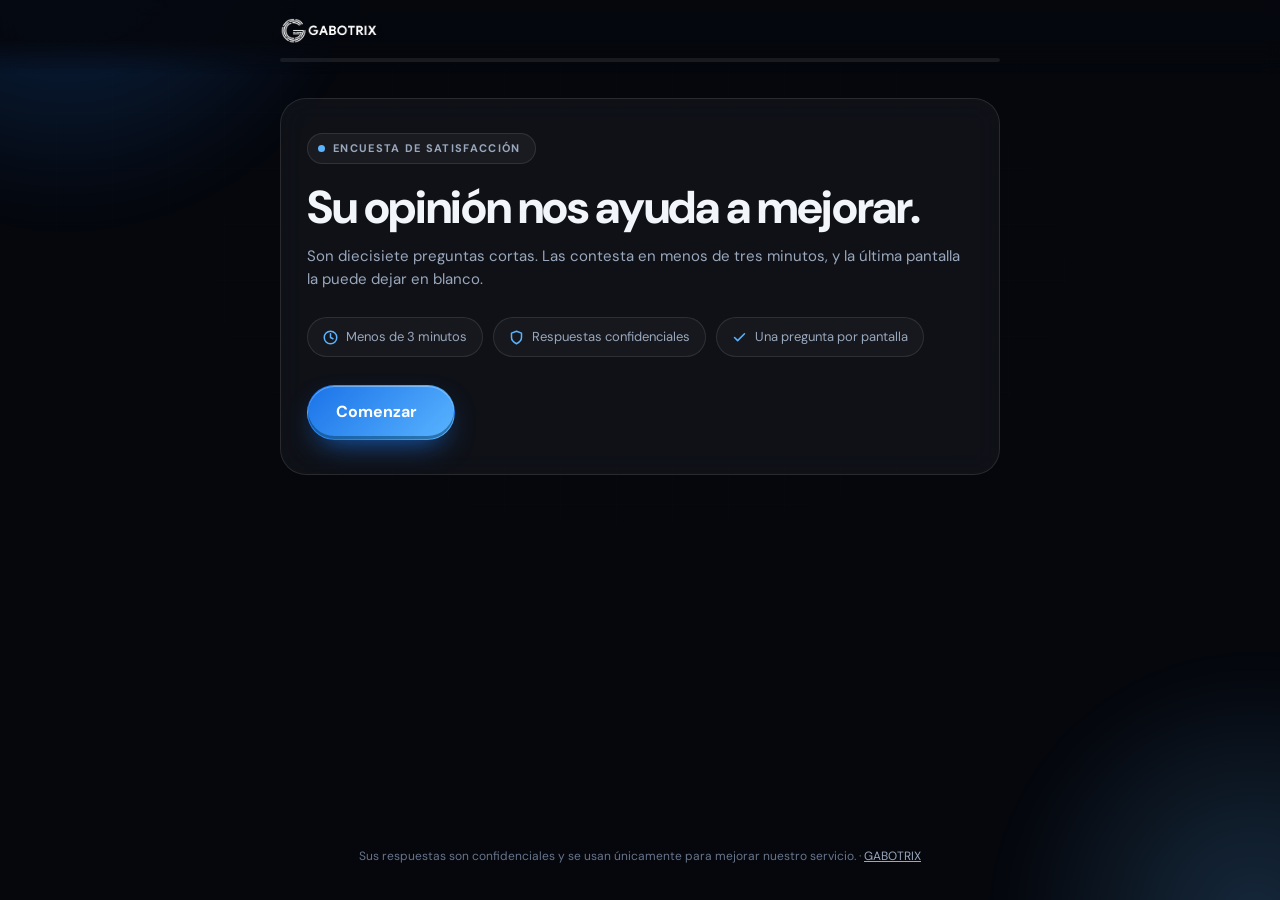
<file: index.html>
<!doctype html>
<html lang="es">
<head>
<meta charset="utf-8">
<meta name="viewport" content="width=device-width, initial-scale=1, viewport-fit=cover">
<title>Encuesta de satisfacción · GABOTRIX</title>
<meta name="description" content="Su opinión nos ayuda a mejorar. Esta encuesta toma menos de 3 minutos.">
<meta name="theme-color" content="#05070d">
<meta name="robots" content="noindex">

<meta property="og:title" content="Encuesta de satisfacción · GABOTRIX">
<meta property="og:description" content="Su opinión nos ayuda a mejorar. Toma menos de 3 minutos.">
<meta property="og:type" content="website">

<link rel="icon" type="image/png" sizes="32x32" href="assets/icono-32.png">
<link rel="icon" href="assets/favicon.ico" sizes="48x48 32x32 16x16">
<link rel="apple-touch-icon" href="assets/apple-touch-icon.png">

<link rel="preconnect" href="https://fonts.googleapis.com">
<link rel="preconnect" href="https://fonts.gstatic.com" crossorigin>
<link rel="stylesheet" href="https://fonts.googleapis.com/css2?family=DM+Sans:opsz,wght@9..40,400..800&display=swap">
<link rel="stylesheet" href="assets/encuesta.css">
</head>
<body>

<div class="envoltura">

  <header class="cabecera">
    <div class="cabecera-fila">
      <img class="logo" src="assets/gabotrix-logo.png" alt="GABOTRIX">
      <!-- Vacío hasta que arranca la encuesta: en la portada no hay paso que contar. -->
      <span class="paso-de" id="contador-pasos" aria-live="polite"></span>
    </div>
    <div class="barra" role="progressbar" aria-label="Avance de la encuesta"
         aria-valuemin="0" aria-valuemax="100" aria-valuenow="0" id="barra">
      <div class="barra-fill" id="barra-fill"></div>
    </div>
  </header>

  <main class="escena">
    <!-- Todo lo de dentro lo dibuja assets/encuesta.js. Sin JavaScript no hay
         encuesta: se avisa aquí mismo en vez de dejar una página en blanco. -->
    <div class="paso" id="escena">
      <noscript>
        <div class="portada-marco">
          <h1>Necesitamos JavaScript</h1>
          <p class="ayuda">Esta encuesta es interactiva y no funciona con JavaScript
          desactivado. Actívelo y vuelva a cargar la página, o escríbanos a
          <a href="mailto:contacto@gabotrix.com">contacto@gabotrix.com</a>.</p>
        </div>
      </noscript>
    </div>
  </main>

  <footer class="pie">
    Sus respuestas son confidenciales y se usan únicamente para mejorar nuestro servicio.
    · <a href="https://gabotrix.com" rel="noopener">GABOTRIX</a>
  </footer>

</div>

<script src="assets/encuesta.js"></script>
</body>
</html>
</file>
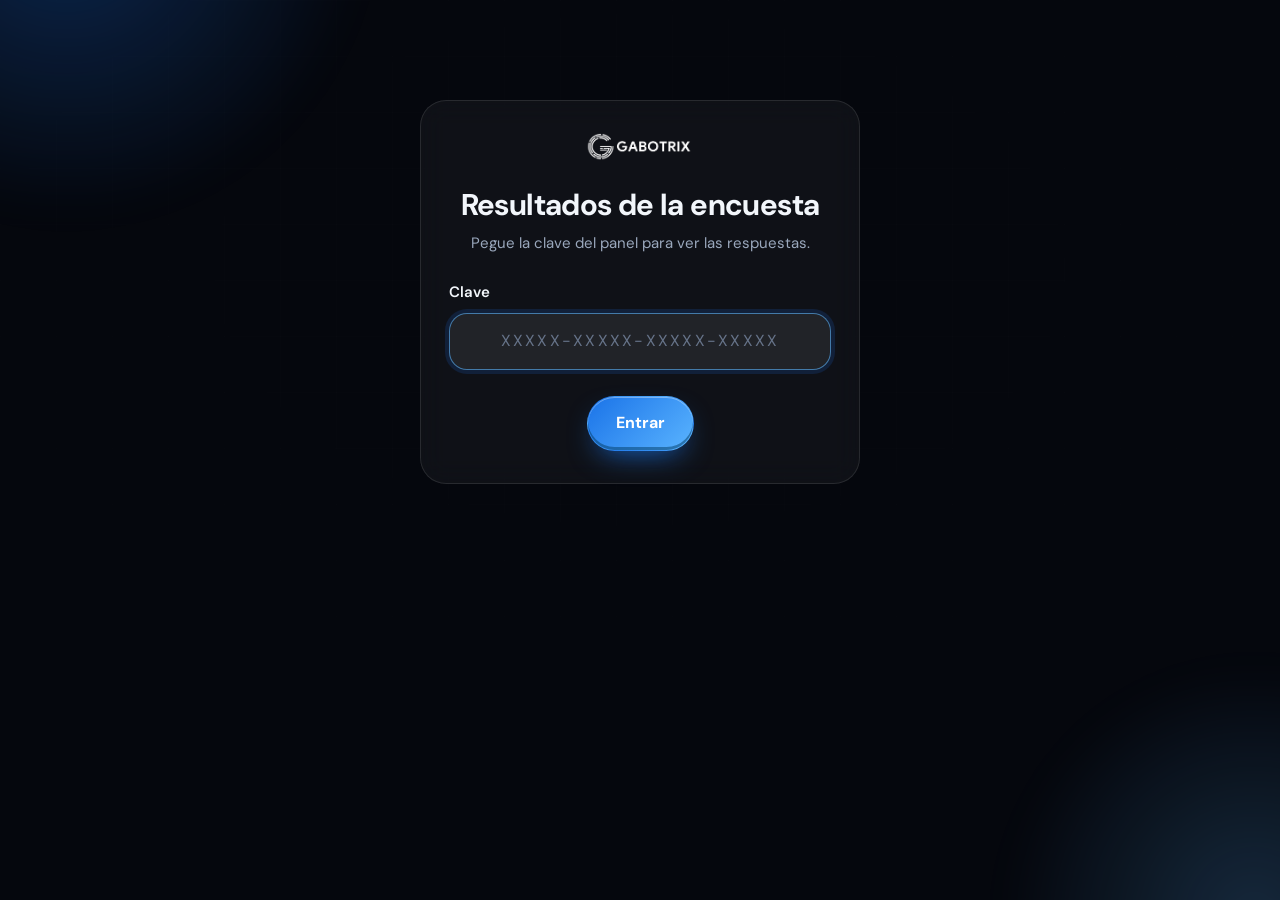
<file: panel.html>
<!doctype html>
<html lang="es">
<head>
<meta charset="utf-8">
<meta name="viewport" content="width=device-width, initial-scale=1, viewport-fit=cover">
<title>Resultados de la encuesta · GABOTRIX</title>
<meta name="theme-color" content="#05070d">
<!-- Aunque esté tras clave, que no salga en buscadores. -->
<meta name="robots" content="noindex, nofollow">

<link rel="icon" type="image/png" sizes="32x32" href="assets/icono-32.png">
<link rel="icon" href="assets/favicon.ico" sizes="48x48 32x32 16x16">

<link rel="preconnect" href="https://fonts.googleapis.com">
<link rel="preconnect" href="https://fonts.gstatic.com" crossorigin>
<link rel="stylesheet" href="https://fonts.googleapis.com/css2?family=DM+Sans:opsz,wght@9..40,400..800&display=swap">
<!-- encuesta.css trae el fondo, los pills y los campos; panel.css sólo lo propio
     del tablero. Así los dos lados de la herramienta no se despintan por
     separado cuando se toca un color. -->
<link rel="stylesheet" href="assets/encuesta.css">
<link rel="stylesheet" href="assets/panel.css">
</head>
<body>

<div class="envoltura">
  <main class="escena" id="escena">
    <noscript>
      <div class="portada-marco">
        <h1>Necesitamos JavaScript</h1>
        <p class="ayuda">Este panel consulta los resultados en vivo y no funciona
        con JavaScript desactivado.</p>
      </div>
    </noscript>
  </main>
</div>

<script src="assets/panel.js"></script>
</body>
</html>
</file>
<file: assets/encuesta.css>
/* Encuesta de satisfacción GABOTRIX — hoja de estilo única.
 *
 * Sin compilador ni framework: la página se sirve tal cual desde GitHub Pages,
 * así que lo que hay aquí es lo que llega al navegador. Cualquiera puede abrir
 * el archivo y cambiar un color sin instalar nada.
 *
 * El azul y el degradado son los de la web pública (brand-override.css de
 * gabotrix-ai-nova); la tipografía, la misma DM Sans. */

:root {
  --marca: #1a73e8;
  --marca-claro: #5ab4ff;
  --degradado: linear-gradient(135deg, #1a73e8 0%, #5ab4ff 100%);

  --fondo: #05070d;
  --tinta: #f2f6fb;
  --tinta-2: #9aa8bd;
  --tinta-3: #67748a;

  --vidrio: rgba(255, 255, 255, 0.045);
  --vidrio-alto: rgba(255, 255, 255, 0.075);
  --borde: rgba(255, 255, 255, 0.10);
  --borde-alto: rgba(255, 255, 255, 0.22);

  --bien: #34d399;
  --medio: #fbbf24;
  --mal: #f87171;

  --radio: 18px;
  --radio-sm: 14px;
  --ancho: 720px;
}

*,
*::before,
*::after { box-sizing: border-box; }

html { -webkit-text-size-adjust: 100%; }

body {
  margin: 0;
  min-height: 100svh;
  background: var(--fondo);
  color: var(--tinta);
  font-family: "DM Sans", system-ui, -apple-system, "Segoe UI", sans-serif;
  font-size: 16px;
  line-height: 1.55;
  -webkit-font-smoothing: antialiased;
  overflow-x: hidden;
}

/* La aurora del fondo: dos manchas de color muy desenfocadas que se mueven
 * despacio. Van en un pseudo-elemento fijo para que no entren en el flujo ni
 * provoquen barra horizontal en móvil. */
body::before {
  content: "";
  position: fixed;
  inset: -30vmax;
  z-index: 0;
  pointer-events: none;
  background:
    radial-gradient(38vmax 38vmax at 22% 18%, rgba(26, 115, 232, 0.30), transparent 62%),
    radial-gradient(32vmax 32vmax at 80% 78%, rgba(90, 180, 255, 0.20), transparent 62%),
    radial-gradient(26vmax 26vmax at 62% 8%, rgba(120, 80, 255, 0.14), transparent 65%);
  filter: blur(18px);
  animation: aurora 26s ease-in-out infinite alternate;
}

/* Una retícula finísima encima: le da textura de producto y evita que el
 * degradado se vea como una mancha lisa. */
body::after {
  content: "";
  position: fixed;
  inset: 0;
  z-index: 0;
  pointer-events: none;
  opacity: 0.4;
  background-image:
    linear-gradient(rgba(255, 255, 255, 0.022) 1px, transparent 1px),
    linear-gradient(90deg, rgba(255, 255, 255, 0.022) 1px, transparent 1px);
  background-size: 56px 56px;
  mask-image: radial-gradient(70% 60% at 50% 30%, #000 30%, transparent 100%);
}

@keyframes aurora {
  from { transform: translate3d(-3%, -2%, 0) scale(1); }
  to   { transform: translate3d(4%, 3%, 0) scale(1.12); }
}

/* ------------------------------------------------------------------ armazón */

.envoltura {
  position: relative;
  z-index: 1;
  min-height: 100svh;
  display: flex;
  flex-direction: column;
}

.cabecera {
  position: sticky;
  top: 0;
  z-index: 10;
  padding: 18px 16px 12px;
  background: linear-gradient(to bottom, rgba(5, 7, 13, 0.92) 55%, transparent);
  backdrop-filter: blur(8px);
}

.cabecera-fila {
  max-width: var(--ancho);
  margin: 0 auto;
  display: flex;
  align-items: center;
  justify-content: space-between;
  gap: 16px;
}

.logo { height: 26px; width: auto; display: block; }

.paso-de {
  font-size: 12px;
  font-weight: 600;
  letter-spacing: 0.08em;
  text-transform: uppercase;
  color: var(--tinta-3);
  font-variant-numeric: tabular-nums;
  white-space: nowrap;
}

.barra {
  max-width: var(--ancho);
  margin: 14px auto 0;
  height: 4px;
  border-radius: 999px;
  background: rgba(255, 255, 255, 0.08);
  overflow: hidden;
}

.barra-fill {
  height: 100%;
  width: 0;
  border-radius: 999px;
  background: var(--degradado);
  box-shadow: 0 0 14px rgba(90, 180, 255, 0.55);
  transition: width 0.5s cubic-bezier(0.22, 1, 0.36, 1);
}

.escena {
  flex: 1;
  display: flex;
  align-items: flex-start;
  justify-content: center;
  padding: 24px 16px 40px;
}

.paso {
  width: 100%;
  max-width: var(--ancho);
}

/* Entrada de cada pantalla. La clase se quita y se vuelve a poner al cambiar
 * de paso para que la animación se repita. */
.entra { animation: entra 0.45s cubic-bezier(0.22, 1, 0.36, 1) both; }
.entra-atras { animation: entra-atras 0.45s cubic-bezier(0.22, 1, 0.36, 1) both; }

@keyframes entra {
  from { opacity: 0; transform: translate3d(0, 22px, 0); }
  to   { opacity: 1; transform: none; }
}
@keyframes entra-atras {
  from { opacity: 0; transform: translate3d(0, -18px, 0); }
  to   { opacity: 1; transform: none; }
}

/* ---------------------------------------------------------------- tipografía */

.epigrafe {
  display: inline-flex;
  align-items: center;
  gap: 8px;
  padding: 6px 14px 6px 10px;
  margin-bottom: 18px;
  border-radius: 999px;
  border: 1px solid var(--borde);
  background: var(--vidrio);
  font-size: 11px;
  font-weight: 700;
  letter-spacing: 0.12em;
  text-transform: uppercase;
  color: var(--tinta-2);
}

.punto {
  width: 7px;
  height: 7px;
  border-radius: 50%;
  background: var(--marca-claro);
  box-shadow: 0 0 0 0 rgba(90, 180, 255, 0.6);
  animation: latido 2.2s ease-out infinite;
}

@keyframes latido {
  0%   { box-shadow: 0 0 0 0 rgba(90, 180, 255, 0.55); }
  70%  { box-shadow: 0 0 0 9px rgba(90, 180, 255, 0); }
  100% { box-shadow: 0 0 0 0 rgba(90, 180, 255, 0); }
}

h1 {
  margin: 0 0 12px;
  font-size: clamp(30px, 6.5vw, 46px);
  font-weight: 800;
  line-height: 1.1;
  letter-spacing: -0.03em;
}

h2 {
  margin: 0 0 8px;
  font-size: clamp(22px, 4.6vw, 30px);
  font-weight: 700;
  line-height: 1.22;
  letter-spacing: -0.02em;
  text-wrap: balance;
}

.ayuda {
  margin: 0 0 26px;
  color: var(--tinta-2);
  font-size: 15px;
}

.opcional {
  display: inline-block;
  margin-left: 8px;
  padding: 2px 8px;
  border-radius: 999px;
  background: rgba(255, 255, 255, 0.07);
  font-size: 11px;
  font-weight: 600;
  letter-spacing: 0.04em;
  text-transform: uppercase;
  color: var(--tinta-3);
  vertical-align: middle;
}

/* ------------------------------------------------------------------ portada */

.portada-marco {
  padding: 34px 26px;
  border-radius: 26px;
  border: 1px solid var(--borde);
  background: var(--vidrio);
  backdrop-filter: blur(14px);
}

.datos-portada {
  display: flex;
  flex-wrap: wrap;
  gap: 10px;
  margin: 26px 0 28px;
}

.dato {
  display: flex;
  align-items: center;
  gap: 8px;
  padding: 9px 15px;
  border-radius: 999px;
  border: 1px solid var(--borde);
  background: rgba(255, 255, 255, 0.03);
  font-size: 13px;
  color: var(--tinta-2);
}

.dato svg { width: 15px; height: 15px; flex: none; color: var(--marca-claro); }

/* ------------------------------------------------------------------ opciones */

.opciones {
  display: grid;
  gap: 10px;
  margin: 0 0 8px;
}

.opcion {
  display: flex;
  align-items: center;
  gap: 14px;
  width: 100%;
  padding: 16px 18px;
  border-radius: var(--radio);
  border: 1px solid var(--borde);
  background: var(--vidrio);
  color: var(--tinta);
  font: inherit;
  font-weight: 500;
  text-align: left;
  cursor: pointer;
  transition: transform 0.18s ease, border-color 0.18s ease,
              background 0.18s ease, box-shadow 0.18s ease;
  animation: sube 0.4s cubic-bezier(0.22, 1, 0.36, 1) both;
  animation-delay: var(--retraso, 0s);
}

@keyframes sube {
  from { opacity: 0; transform: translate3d(0, 14px, 0); }
  to   { opacity: 1; transform: none; }
}

@media (hover: hover) {
  .opcion:hover {
    transform: translateY(-2px);
    border-color: var(--borde-alto);
    background: var(--vidrio-alto);
  }
}

.opcion:focus-visible {
  outline: 2px solid var(--marca-claro);
  outline-offset: 3px;
}

.opcion[aria-checked="true"] {
  border-color: rgba(90, 180, 255, 0.65);
  background: linear-gradient(135deg, rgba(26, 115, 232, 0.24), rgba(90, 180, 255, 0.10));
  box-shadow: 0 0 0 1px rgba(90, 180, 255, 0.28), 0 10px 30px -12px rgba(26, 115, 232, 0.8);
}

/* La tecla que selecciona esta opción. En móvil no se enseña: no hay teclado. */
.tecla {
  flex: none;
  width: 26px;
  height: 26px;
  display: grid;
  place-items: center;
  border-radius: 8px;
  border: 1px solid var(--borde);
  background: rgba(255, 255, 255, 0.04);
  font-size: 12px;
  font-weight: 700;
  color: var(--tinta-3);
  transition: all 0.18s ease;
}

.opcion[aria-checked="true"] .tecla {
  border-color: transparent;
  background: var(--degradado);
  color: #fff;
}

.opcion-emoji { font-size: 22px; line-height: 1; flex: none; }
.opcion-texto { flex: 1; }

.marca-check {
  flex: none;
  width: 22px;
  height: 22px;
  opacity: 0;
  transform: scale(0.5);
  transition: all 0.2s cubic-bezier(0.34, 1.56, 0.64, 1);
  color: var(--marca-claro);
}

.opcion[aria-checked="true"] .marca-check { opacity: 1; transform: none; }

/* ---------------------------------------------------------------------- NPS */

.nps-escala {
  display: grid;
  grid-template-columns: repeat(11, minmax(0, 1fr));
  gap: 6px;
  margin-bottom: 14px;
}

.nps-chip {
  aspect-ratio: 1;
  min-height: 42px;
  display: grid;
  place-items: center;
  border-radius: 12px;
  border: 1px solid var(--borde);
  background: var(--vidrio);
  color: var(--tinta-2);
  font: inherit;
  font-weight: 700;
  font-variant-numeric: tabular-nums;
  cursor: pointer;
  transition: transform 0.16s ease, border-color 0.16s ease,
              background 0.16s ease, color 0.16s ease;
}

@media (hover: hover) {
  .nps-chip:hover { transform: translateY(-3px); border-color: var(--borde-alto); color: var(--tinta); }
}

.nps-chip:focus-visible { outline: 2px solid var(--marca-claro); outline-offset: 2px; }

.nps-chip[aria-checked="true"] {
  color: #06121f;
  border-color: transparent;
  background: var(--tono, var(--marca-claro));
  box-shadow: 0 8px 24px -10px var(--tono, var(--marca-claro));
  transform: translateY(-3px) scale(1.06);
}

/* Once casillas cuadradas no caben en 375 px: salían de la pantalla y la del 10
 * quedaba cortada. En pantalla estrecha la escala baja a dos filas de seis, que
 * deja cada casilla en unos 52 px y se puede tocar con el pulgar. */
@media (max-width: 560px) {
  .nps-escala { grid-template-columns: repeat(6, minmax(0, 1fr)); gap: 8px; }
  .nps-chip { aspect-ratio: auto; height: 52px; min-height: 0; }
}

.nps-pies {
  display: flex;
  justify-content: space-between;
  font-size: 12px;
  color: var(--tinta-3);
  margin-bottom: 20px;
}

.nps-lectura {
  display: flex;
  align-items: center;
  gap: 12px;
  min-height: 56px;
  padding: 12px 18px;
  border-radius: var(--radio);
  border: 1px solid var(--borde);
  background: var(--vidrio);
  opacity: 0;
  transform: translateY(8px);
  transition: all 0.3s ease;
}

.nps-lectura[data-visible="true"] { opacity: 1; transform: none; }
.nps-lectura .cara { font-size: 26px; line-height: 1; }
.nps-lectura strong { display: block; font-size: 15px; }
.nps-lectura span { font-size: 13px; color: var(--tinta-2); }

/* ------------------------------------------------------- escalas de 1 a 5 */

.criterio {
  padding: 16px 18px;
  border-radius: var(--radio);
  border: 1px solid var(--borde);
  background: var(--vidrio);
  margin-bottom: 10px;
  animation: sube 0.4s cubic-bezier(0.22, 1, 0.36, 1) both;
  animation-delay: var(--retraso, 0s);
  transition: border-color 0.2s ease;
}

.criterio[data-respondido="true"] { border-color: rgba(90, 180, 255, 0.34); }

.criterio-cabeza {
  display: flex;
  align-items: baseline;
  justify-content: space-between;
  gap: 12px;
  margin-bottom: 12px;
}

.criterio-titulo { font-weight: 600; font-size: 15px; }

.criterio-valor {
  font-size: 13px;
  font-weight: 600;
  color: var(--tinta-3);
  white-space: nowrap;
  transition: color 0.2s ease;
}

.criterio[data-respondido="true"] .criterio-valor { color: var(--marca-claro); }

.estrellas { display: flex; gap: 8px; }

.estrella {
  flex: 1;
  height: 46px;
  display: grid;
  place-items: center;
  border-radius: var(--radio-sm);
  border: 1px solid var(--borde);
  background: rgba(255, 255, 255, 0.03);
  color: var(--tinta-3);
  cursor: pointer;
  padding: 0;
  transition: all 0.16s ease;
}

.estrella svg { width: 22px; height: 22px; }
.estrella:focus-visible { outline: 2px solid var(--marca-claro); outline-offset: 2px; }

@media (hover: hover) {
  .estrella:hover { border-color: var(--borde-alto); color: var(--tinta-2); transform: translateY(-2px); }
}

/* `data-on` lo pone el JS en las estrellas hasta la elegida, para que se llenen
 * de izquierda a derecha como una barra y no sólo se marque la última. */
.estrella[data-on="true"] {
  border-color: transparent;
  background: var(--degradado);
  color: #fff;
  box-shadow: 0 8px 22px -12px rgba(26, 115, 232, 0.9);
}

/* ------------------------------------------------------------------ campos */

.campo { margin-bottom: 18px; }

.campo label {
  display: block;
  margin-bottom: 9px;
  font-size: 15px;
  font-weight: 600;
}

.campo input[type="text"],
.campo input[type="email"],
.campo input[type="password"],
.campo textarea {
  width: 100%;
  padding: 15px 17px;
  border-radius: var(--radio);
  border: 1px solid var(--borde);
  background: var(--vidrio);
  color: var(--tinta);
  font: inherit;
  resize: vertical;
  transition: border-color 0.18s ease, background 0.18s ease, box-shadow 0.18s ease;
}

.campo textarea { min-height: 112px; line-height: 1.5; }

.campo input::placeholder,
.campo textarea::placeholder { color: var(--tinta-3); }

.campo input:focus,
.campo textarea:focus {
  outline: none;
  border-color: rgba(90, 180, 255, 0.6);
  background: var(--vidrio-alto);
  box-shadow: 0 0 0 4px rgba(26, 115, 232, 0.16);
}

.contador {
  display: block;
  margin-top: 6px;
  text-align: right;
  font-size: 12px;
  color: var(--tinta-3);
  font-variant-numeric: tabular-nums;
}

/* El campo trampa. No es `display:none` a propósito: algunos robots saltan lo
 * oculto de esa forma. Se saca de la pantalla, que sí lo rellenan. */
.trampa {
  position: absolute;
  left: -9999px;
  width: 1px;
  height: 1px;
  opacity: 0;
  pointer-events: none;
}

/* El dato de contacto del último paso: aparece sólo si dice que sí. */
.desplegable {
  display: grid;
  grid-template-rows: 0fr;
  opacity: 0;
  transition: grid-template-rows 0.35s cubic-bezier(0.22, 1, 0.36, 1), opacity 0.3s ease;
}

.desplegable > div { overflow: hidden; }
.desplegable[data-abierto="true"] { grid-template-rows: 1fr; opacity: 1; margin-top: 14px; }

/* ------------------------------------------------------------------ botones */

.acciones {
  display: flex;
  align-items: center;
  gap: 12px;
  margin-top: 26px;
  flex-wrap: wrap;
}

.pill {
  display: inline-flex;
  align-items: center;
  justify-content: center;
  gap: 9px;
  padding: 14px 28px;
  border-radius: 999px;
  border: 1px solid transparent;
  font: inherit;
  font-weight: 700;
  /* Sin esto, "Prefiero no decirlo" parte en tres líneas y el pill se deforma
     en una mancha: el radio de 999px lo redondea todo. */
  white-space: nowrap;
  text-decoration: none;
  cursor: pointer;
  transition: transform 0.18s ease, box-shadow 0.18s ease,
              background 0.18s ease, opacity 0.18s ease;
}

.pill:focus-visible { outline: 2px solid var(--marca-claro); outline-offset: 3px; }

.pill-marca {
  color: #fff;
  background: var(--degradado);
  box-shadow:
    inset 0 -3px 0 rgba(0, 60, 100, 0.5),
    inset 0 1px 0 rgba(255, 255, 255, 0.34),
    0 12px 30px -12px rgba(26, 115, 232, 0.9);
}

@media (hover: hover) {
  .pill-marca:hover:not(:disabled) {
    transform: translateY(-2px);
    box-shadow:
      inset 0 -3px 0 rgba(0, 60, 100, 0.5),
      inset 0 1px 0 rgba(255, 255, 255, 0.34),
      0 18px 40px -14px rgba(26, 115, 232, 1);
  }
}

.pill-marca:disabled { opacity: 0.45; cursor: not-allowed; }

.pill-suave {
  color: var(--tinta-2);
  border-color: var(--borde);
  background: transparent;
}

@media (hover: hover) {
  .pill-suave:hover { color: var(--tinta); border-color: var(--borde-alto); background: var(--vidrio); }
}

.pista {
  margin-left: auto;
  font-size: 12px;
  color: var(--tinta-3);
}

.pista kbd {
  padding: 2px 7px;
  border-radius: 6px;
  border: 1px solid var(--borde);
  background: rgba(255, 255, 255, 0.05);
  font: inherit;
  font-size: 11px;
  font-weight: 600;
}

/* Sólo hay teclado que valga la pena anunciar en pantallas grandes. */
@media (max-width: 720px) {
  .pista, .tecla { display: none; }
  .opcion { padding: 15px 16px; }
}

/* Cuántos criterios faltan en la pantalla de calificaciones. Sin esto, el botón
 * bloqueado no dice por qué: las cinco filas se parecen y es fácil dejarse una
 * sin tocar al bajar. */
.falta {
  margin-top: 14px;
  font-size: 13px;
  font-weight: 600;
  color: var(--medio);
}

.falta[data-listo="true"] { color: var(--bien); }

.falta::before {
  content: "•";
  margin-right: 8px;
}

.error {
  margin-top: 16px;
  padding: 13px 16px;
  border-radius: var(--radio-sm);
  border: 1px solid rgba(248, 113, 113, 0.4);
  background: rgba(248, 113, 113, 0.10);
  color: #fecaca;
  font-size: 14px;
}

.error[hidden] { display: none; }

/* Rueda del botón mientras se envía. */
.rueda {
  width: 17px;
  height: 17px;
  border-radius: 50%;
  border: 2px solid rgba(255, 255, 255, 0.35);
  border-top-color: #fff;
  animation: gira 0.7s linear infinite;
}

@keyframes gira { to { transform: rotate(360deg); } }

/* ------------------------------------------------------------------ gracias */

.gracias { text-align: center; padding-top: 18px; }

.sello {
  width: 96px;
  height: 96px;
  margin: 0 auto 26px;
  border-radius: 50%;
  display: grid;
  place-items: center;
  background: var(--degradado);
  box-shadow: 0 0 0 10px rgba(26, 115, 232, 0.12), 0 22px 60px -18px rgba(26, 115, 232, 1);
  animation: sello 0.6s cubic-bezier(0.34, 1.56, 0.64, 1) both;
}

@keyframes sello {
  from { opacity: 0; transform: scale(0.4); }
  to   { opacity: 1; transform: none; }
}

.sello svg { width: 46px; height: 46px; color: #fff; }

.sello path {
  stroke-dasharray: 48;
  stroke-dashoffset: 48;
  animation: traza 0.5s 0.35s ease forwards;
}

@keyframes traza { to { stroke-dashoffset: 0; } }

/* Los puntos que estallan detrás del sello. Los coloca el JS. */
.chispa {
  position: fixed;
  top: 0; left: 0;
  width: 8px;
  height: 8px;
  border-radius: 2px;
  pointer-events: none;
  z-index: 40;
  animation: chispa 1.1s cubic-bezier(0.22, 1, 0.36, 1) forwards;
}

@keyframes chispa {
  from { opacity: 1; transform: translate3d(0, 0, 0) rotate(0deg) scale(1); }
  to   { opacity: 0; transform: translate3d(var(--dx), var(--dy), 0) rotate(var(--giro)) scale(0.3); }
}

.pie {
  padding: 0 16px 34px;
  text-align: center;
  font-size: 12px;
  color: var(--tinta-3);
}

.pie a { color: var(--tinta-2); }

/* Quien pide menos movimiento recibe la página quieta: sigue funcionando
 * igual, sólo que sin nada que se desplace ni parpadee. */
@media (prefers-reduced-motion: reduce) {
  *,
  *::before,
  *::after {
    animation-duration: 0.001ms !important;
    animation-iteration-count: 1 !important;
    transition-duration: 0.001ms !important;
  }
}
</file>
<file: assets/panel.css>
/* Panel de resultados. Va encima de encuesta.css, que ya trae el fondo, los
 * pills, los campos y la tipografía.
 *
 * Los colores de las gráficas no se eligieron a ojo: salen del validador de la
 * casa (`validate_palette.js`) contra esta misma superficie oscura.
 *   · Serie única (magnitud): el azul de marca, #1a73e8. Pasa las seis pruebas.
 *   · NPS, que es polaridad: par divergente #bc2c00 / #00ad71 con gris neutro
 *     #7a8699 en medio. Rojo y verde "normales" fallaban la separación para
 *     daltonismo (ΔE 3.9 en deuteranopía); este par llega a 14.
 * Cambiar un tono de aquí sin volver a pasar el validador es romper eso. */

:root {
  --panel-superficie: #0f1420;
  --serie: #1a73e8;
  --detractor: #bc2c00;
  --pasivo: #7a8699;
  --promotor: #00ad71;
}

.escena { align-items: flex-start; padding-top: 28px; }

.panel { width: 100%; max-width: 1120px; margin: 0 auto; }

/* ------------------------------------------------------------------ entrada */

.entrada {
  max-width: 440px;
  margin: 8vh auto 0;
  padding: 32px 28px;
  border-radius: 26px;
  border: 1px solid var(--borde);
  background: var(--vidrio);
  backdrop-filter: blur(14px);
  text-align: center;
}

.entrada .logo { height: 28px; margin: 0 auto 26px; }
.entrada .campo { text-align: left; }

.entrada input {
  /* La clave es un código de cuatro grupos: en monoespaciado y con holgura se
     lee y se compara sin equivocarse entre O y 0. */
  letter-spacing: 0.14em;
  text-align: center;
  font-variant-numeric: tabular-nums;
  text-transform: uppercase;
}

/* -------------------------------------------------------------- cabecera */

.panel-cabecera {
  display: flex;
  align-items: center;
  gap: 14px;
  flex-wrap: wrap;
  padding-bottom: 22px;
  margin-bottom: 22px;
  border-bottom: 1px solid var(--borde);
}

.panel-cabecera .logo { height: 24px; }

.panel-titulo { font-size: 18px; font-weight: 700; letter-spacing: -0.01em; }

.panel-rango { font-size: 12px; color: var(--tinta-3); }

.panel-herramientas { margin-left: auto; display: flex; align-items: center; gap: 10px; flex-wrap: wrap; }

.pill-chico { padding: 9px 17px; font-size: 13px; }

/* Interruptor de "incluir pruebas". */
.palanca {
  display: inline-flex;
  align-items: center;
  gap: 9px;
  padding: 8px 15px;
  border-radius: 999px;
  border: 1px solid var(--borde);
  font-size: 13px;
  color: var(--tinta-2);
  cursor: pointer;
  user-select: none;
}

.palanca input { accent-color: var(--marca); width: 15px; height: 15px; }

/* ----------------------------------------------------------------- cifras */

.kpis {
  display: grid;
  grid-template-columns: repeat(auto-fit, minmax(168px, 1fr));
  gap: 12px;
  margin-bottom: 26px;
}

.kpi {
  padding: 18px 20px;
  border-radius: 22px;
  border: 1px solid var(--borde);
  background: var(--vidrio);
}

.kpi-etiqueta {
  font-size: 12px;
  font-weight: 600;
  letter-spacing: 0.05em;
  text-transform: uppercase;
  color: var(--tinta-3);
  margin-bottom: 8px;
}

.kpi-valor {
  font-size: 34px;
  font-weight: 800;
  line-height: 1.05;
  letter-spacing: -0.03em;
  font-variant-numeric: tabular-nums;
}

.kpi-pie { margin-top: 6px; font-size: 12px; color: var(--tinta-2); }

/* El NPS va en grande y con el color del tramo en que cae. */
.kpi-valor[data-tono="promotor"] { color: var(--promotor); }
.kpi-valor[data-tono="pasivo"]   { color: var(--pasivo); }
.kpi-valor[data-tono="detractor"]{ color: var(--detractor); }

/* --------------------------------------------------------------- bloques */

.bloque {
  padding: 22px;
  border-radius: 22px;
  border: 1px solid var(--borde);
  background: var(--vidrio);
  margin-bottom: 16px;
}

.bloque-titulo {
  font-size: 15px;
  font-weight: 700;
  margin-bottom: 4px;
}

.bloque-nota { font-size: 13px; color: var(--tinta-3); margin-bottom: 18px; }

.rejilla-2 { display: grid; grid-template-columns: 1fr 1fr; gap: 16px; }

@media (max-width: 860px) {
  .rejilla-2 { grid-template-columns: 1fr; }
}

/* ------------------------------------------------------- barras horizontales */

.barras { display: grid; gap: 11px; }

.barra-fila {
  display: grid;
  grid-template-columns: minmax(120px, 42%) 1fr auto;
  align-items: center;
  gap: 12px;
}

.barra-nombre { font-size: 13px; color: var(--tinta-2); }

.barra-pista {
  height: 12px;
  border-radius: 999px;
  background: rgba(255, 255, 255, 0.055);
  overflow: hidden;
}

.barra-valor-fill {
  height: 100%;
  /* Extremo redondeado de 4 px anclado a la línea base: el arranque queda recto
     y sólo se redondea la punta, que es lo que marca la magnitud. */
  border-radius: 0 4px 4px 0;
  background: var(--serie);
  transition: width 0.6s cubic-bezier(0.22, 1, 0.36, 1);
}

.barra-cifra {
  font-size: 13px;
  font-weight: 600;
  font-variant-numeric: tabular-nums;
  color: var(--tinta);
  white-space: nowrap;
  min-width: 78px;
  text-align: right;
}

.barra-fila:hover .barra-pista { background: rgba(255, 255, 255, 0.10); }

@media (max-width: 620px) {
  .barra-fila { grid-template-columns: 1fr auto; }
  .barra-pista { grid-column: 1 / -1; order: 3; }
}

/* ---------------------------------------------------------- tramos del NPS */

.tramos {
  display: flex;
  gap: 2px;                 /* separador de 2 px entre segmentos contiguos */
  height: 40px;
  margin-bottom: 14px;
}

.tramo {
  display: grid;
  place-items: center;
  font-size: 13px;
  font-weight: 700;
  color: #fff;
  font-variant-numeric: tabular-nums;
  min-width: 2px;
  transition: flex-grow 0.6s cubic-bezier(0.22, 1, 0.36, 1);
}

.tramo:first-child { border-radius: 10px 0 0 10px; }
.tramo:last-child  { border-radius: 0 10px 10px 0; }

.leyenda { display: flex; flex-wrap: wrap; gap: 16px; font-size: 13px; color: var(--tinta-2); }

.leyenda-punto {
  display: inline-block;
  width: 10px;
  height: 10px;
  border-radius: 3px;
  margin-right: 7px;
  vertical-align: -1px;
}

/* --------------------------------------------------- distribución del NPS */

.columnas {
  display: grid;
  grid-template-columns: repeat(11, minmax(0, 1fr));
  gap: 4px;
  align-items: end;
  height: 150px;
  margin-bottom: 8px;
}

.columna { display: flex; flex-direction: column; justify-content: flex-end; height: 100%; }

.columna-cifra {
  font-size: 11px;
  font-weight: 700;
  text-align: center;
  color: var(--tinta-2);
  margin-bottom: 4px;
  font-variant-numeric: tabular-nums;
}

.columna-fill {
  border-radius: 4px 4px 0 0;
  min-height: 3px;
  transition: height 0.6s cubic-bezier(0.22, 1, 0.36, 1);
}

.columnas-pies {
  display: grid;
  grid-template-columns: repeat(11, minmax(0, 1fr));
  gap: 4px;
  font-size: 11px;
  text-align: center;
  color: var(--tinta-3);
  font-variant-numeric: tabular-nums;
  padding-top: 7px;
  border-top: 1px solid var(--borde);
}

/* ----------------------------------------------------------- respuestas abiertas */

.comentarios { display: grid; gap: 12px; }

.comentario {
  padding: 16px 18px;
  border-radius: var(--radio);
  border: 1px solid var(--borde);
  background: rgba(255, 255, 255, 0.025);
}

.comentario-cabeza {
  display: flex;
  align-items: center;
  gap: 10px;
  flex-wrap: wrap;
  margin-bottom: 10px;
  font-size: 12px;
  color: var(--tinta-3);
}

.comentario-quien { font-weight: 700; color: var(--tinta); font-size: 14px; }

.insignia {
  padding: 3px 10px;
  border-radius: 999px;
  font-size: 11px;
  font-weight: 700;
  color: #fff;
}

.comentario dt {
  font-size: 12px;
  font-weight: 600;
  color: var(--tinta-3);
  margin-bottom: 3px;
}

.comentario dd {
  margin: 0 0 12px;
  font-size: 14px;
  color: var(--tinta);
  /* Lo que escribe el cliente se inserta con textContent, nunca con innerHTML;
     aquí sólo se respetan sus saltos de línea. */
  white-space: pre-wrap;
}

.comentario dd:last-child { margin-bottom: 0; }

/* -------------------------------------------------------------- seguimiento */

.contactos { display: grid; gap: 9px; }

.contacto-fila {
  display: flex;
  align-items: center;
  gap: 12px;
  flex-wrap: wrap;
  padding: 12px 16px;
  border-radius: var(--radio-sm);
  border: 1px solid var(--borde);
  background: rgba(255, 255, 255, 0.025);
  font-size: 14px;
}

.contacto-fila a { color: var(--marca-claro); }
.contacto-fila .cuando { margin-left: auto; font-size: 12px; color: var(--tinta-3); }

/* ------------------------------------------------------------------ vacío */

.vacio {
  padding: 40px 20px;
  text-align: center;
  color: var(--tinta-3);
  font-size: 14px;
}
</file>
